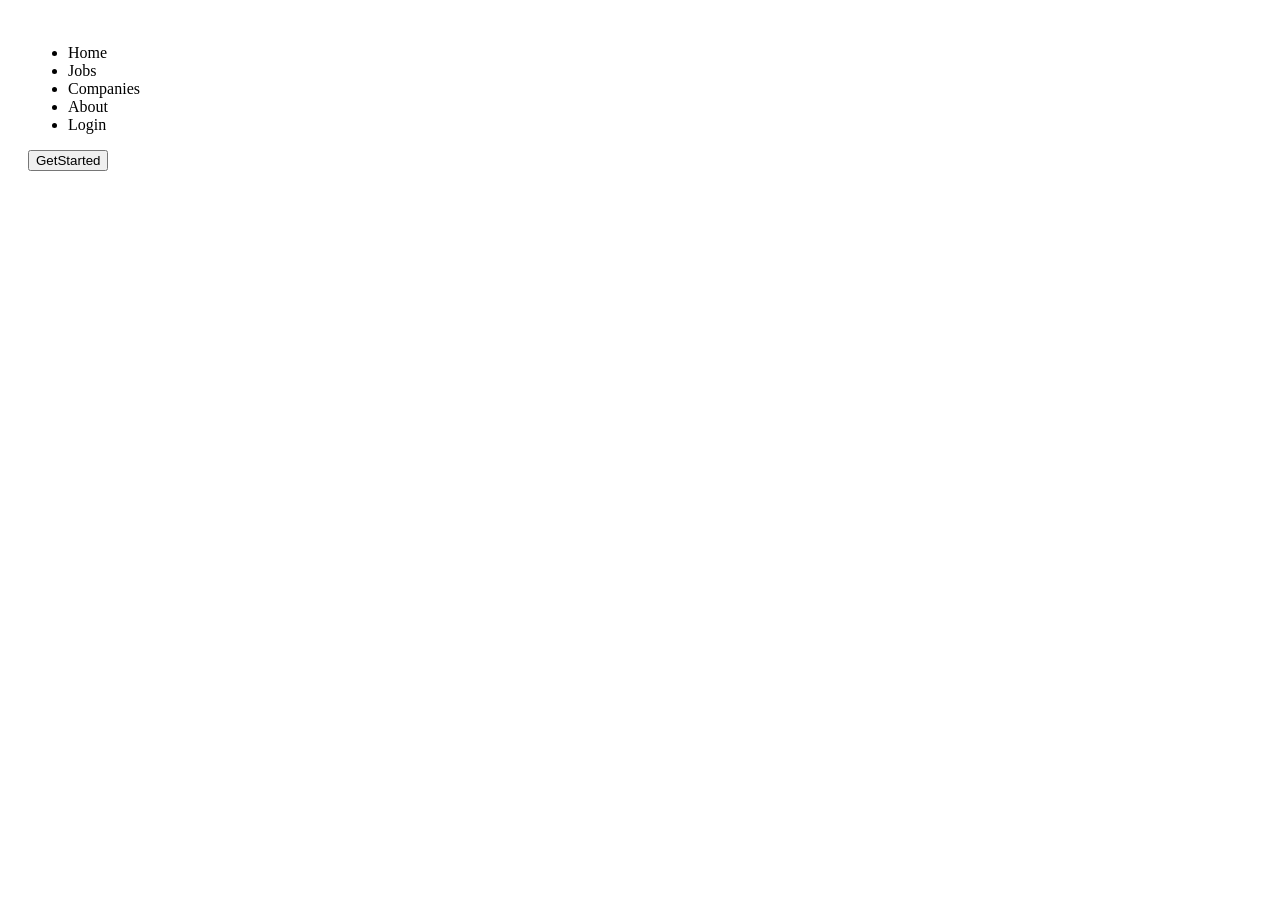
<file: index.html>
<!DOCTYPE html>
<html lang="en">
<head>
    <meta charset="UTF-8">
    <meta name="viewport" content="width=device-width, initial-scale=1.0">
    <title>Job-Portal</title>
    <link rel="stylesheet" href="styles.css">
</head>
<body>
    <!--index-page-->
    <header>
        <div class="navbar">
        <nav>
            <ul>
                <li>Home</li>
                <li>Jobs</li>
                <li>Companies</li>
                <li>About</li>
                <li>Login</li>
            </ul>
            <button>GetStarted</button>
        </nav>
        </div>
    </header>
    <main></main>
    <footer></footer>
    <script>

    </script>
</body>
</html>
</file>
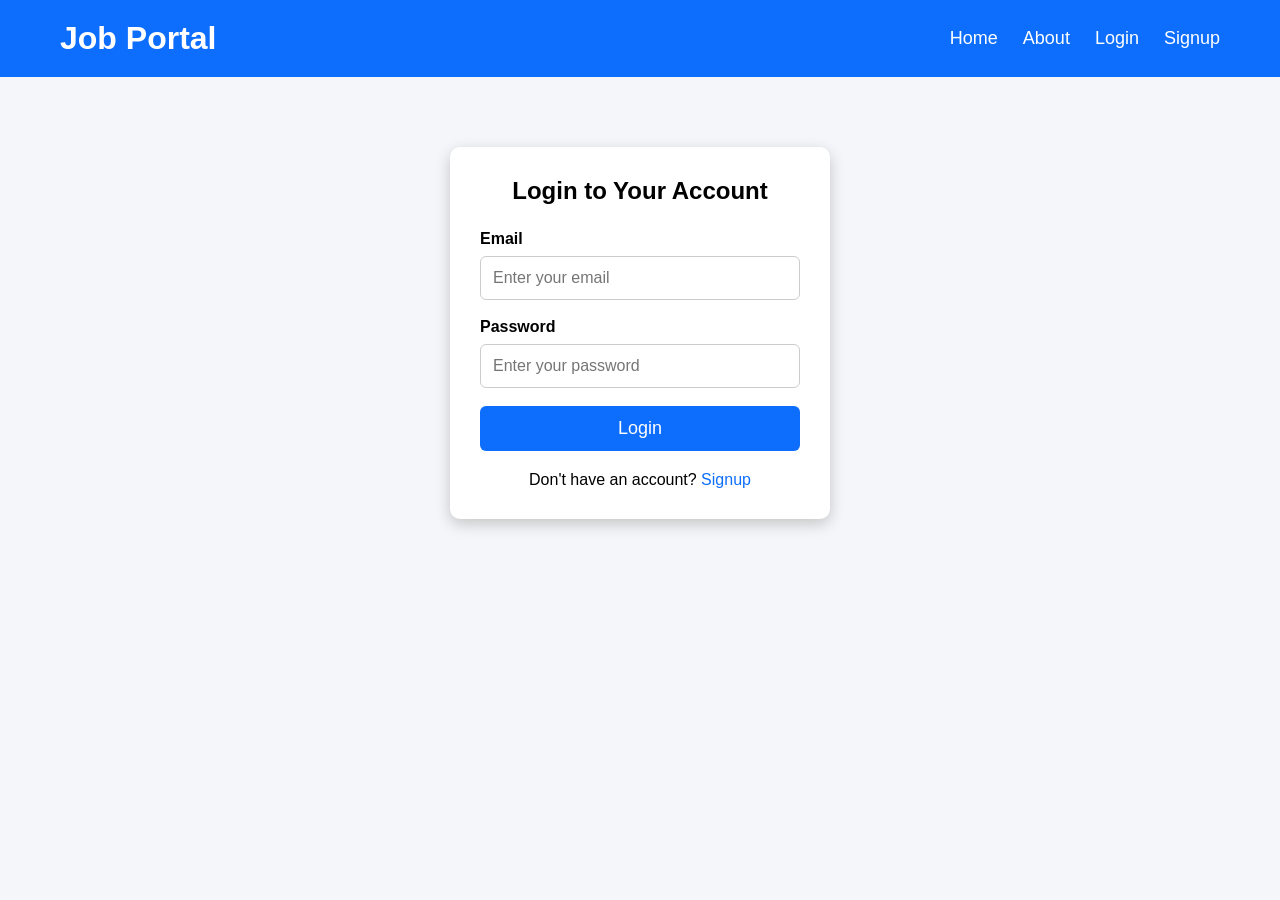
<file: login.html>
<!DOCTYPE html>
<html lang="en">
<head>
    <meta charset="UTF-8">
    <meta name="viewport" content="width=device-width, initial-scale=1.0">
    <title>Login | Job Portal</title>
    <link rel="stylesheet" href="login.css">
</head>
<body>
<!--login-page-->
    <!-- Header -->
    <header>
        <h1 class="logo">Job Portal</h1>

        <nav>
            <ul class="nav-links">
                <li><a href="index.html">Home</a></li>
                <li><a href="about.html">About</a></li>
                <li><a href="login.html">Login</a></li>
                <li><a href="signup.html">Signup</a></li>
            </ul>
        </nav>
    </header>

    <!-- Login Form -->
    <div class="login-container">

        <h2>Login to Your Account</h2>

        <form id="loginForm">

            <label for="email">Email</label>
            <input
                type="email"
                id="email"
                placeholder="Enter your email"
                required
            >

            <label for="password">Password</label>
            <input
                type="password"
                id="password"
                placeholder="Enter your password"
                required
            >

            <button type="submit">Login</button>

        </form>

        <p>
            Don't have an account?
            <a href="signup.html">Signup</a>
        </p>

    </div>
    <script>
let loginForm = document.getElementById("loginForm");

loginForm.addEventListener("submit", function (e) {
    e.preventDefault();

    let email = document.getElementById("email").value.trim();
    let password = document.getElementById("password").value;

    let user = JSON.parse(localStorage.getItem("user"));

    if (user && user.email === email && user.password === password) {
        alert("Login Successful!");
        window.location.href = "index.html";
    } else {
        alert("Invalid Email or Password");
    }
});
</script>
</body>
</html>
</file>
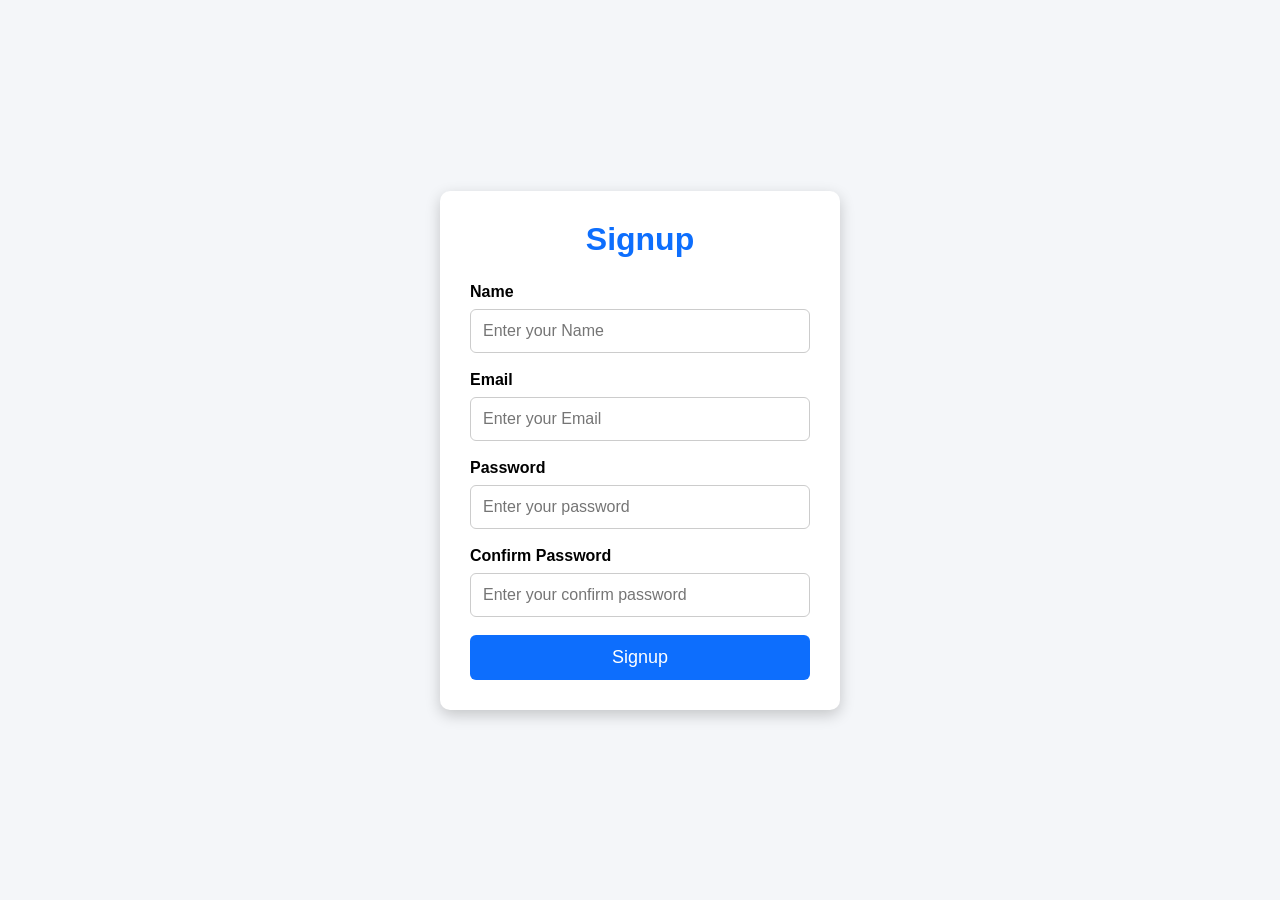
<file: signup.html>
<!DOCTYPE html>
<html lang="en">
<head>
    <meta charset="UTF-8">
    <meta name="viewport" content="width=device-width, initial-scale=1.0">
    <title>Signup-Page</title>
    <link rel=stylesheet href="signup.css">
</head>
<body>
    <!-- Improved signup form -->
    <div class="signup-box">
    <h1>Signup</h1>
    <form id="signupForm">
        <label for="name">Name</label>
        <input type="text" id="name" placeholder="Enter your Name">

         <label for="email">Email</label>
        <input type="email" id="email" placeholder="Enter your Email">

         <label for="password">Password</label>
        <input type="password" id="password" placeholder="Enter your password">

         <label for="confirmPassword">Confirm Password</label>
        <input type="password" id="confirmPassword" placeholder="Enter your confirm password">
        
        <button  type="submit">Signup</button>                                                                                                                                                                                                                                                                                                                                                                                                          
    </form>
</div>
<script>
let signupForm = document.getElementById("signupForm");

signupForm.addEventListener("submit", function (e) {
    e.preventDefault();

    let name = document.getElementById("name").value.trim();
    let email = document.getElementById("email").value.trim();
    let password = document.getElementById("password").value;
    let confirmPassword = document.getElementById("confirmPassword").value;

    // Empty fields check
    if (name === "" || email === "" || password === "" || confirmPassword === "") {
        alert("Please fill all fields");
        return;
    }

    // Password match check
    if (password !== confirmPassword) {
        alert("Passwords do not match");
        return;
    }

    // Save user data in localStorage
    let user = {
        name: name,
        email: email,
        password: password
    };

    localStorage.setItem("user", JSON.stringify(user));

    alert("Signup Successful!");

    // Login page ki redirect
    window.location.href = "login.html";
});
</script>
</body>
</html>
</file>
<file: styles.css>
body{
    width: 100%;
    height: auto;
    padding: 20px;

}
.navbar{
    width: 50px;
}
</file>
<file: login.css>
*{
    margin:0;
    padding:0;
    box-sizing:border-box;
    font-family:Arial, sans-serif;
}

body{
    background:#f4f6f9;
}

/* Header */

header{
    display:flex;
    justify-content:space-between;
    align-items:center;
    padding:20px 60px;
    background:#0d6efd;
}

.logo{
    color:white;
}

.nav-links{
    display:flex;
    list-style:none;
    gap:25px;
}

.nav-links a{
    text-decoration:none;
    color:white;
    font-size:18px;
    font-weight:500;
}

.nav-links a:hover{
    color:#ffd43b;
}

/* Login Form */

.login-container{
    width:380px;
    background:white;
    margin:70px auto;
    padding:30px;
    border-radius:10px;
    box-shadow:0 5px 15px rgba(0,0,0,0.2);
}

.login-container h2{
    text-align:center;
    margin-bottom:25px;
}

.login-container label{
    display:block;
    margin-bottom:8px;
    font-weight:bold;
}

.login-container input{
    width:100%;
    padding:12px;
    margin-bottom:18px;
    border:1px solid #ccc;
    border-radius:6px;
    font-size:16px;
}

.login-container button{
    width:100%;
    padding:12px;
    border:none;
    background:#0d6efd;
    color:white;
    font-size:18px;
    border-radius:6px;
    cursor:pointer;
}

.login-container button:hover{
    background:#084fc7;
}

.login-container p{
    margin-top:20px;
    text-align:center;
}

.login-container a{
    color:#0d6efd;
    text-decoration:none;
}

.login-container a:hover{
    text-decoration:underline;
}
</file>
<file: signup.css>
*{
    margin:0;
    padding:0;
    box-sizing:border-box;
    font-family:Arial, Helvetica, sans-serif;
}

body{
    background:#f4f6f9;
    display:flex;
    justify-content:center;
    align-items:center;
    height:100vh;
}

.signup-box{
    width:400px;
    background:white;
    padding:30px;
    border-radius:10px;
    box-shadow:0 5px 15px rgba(0,0,0,0.2);
}

.signup-box h1{
    text-align:center;
    margin-bottom:25px;
    color:#0d6efd;
}

.signup-box label{
    display:block;
    margin-bottom:8px;
    font-weight:bold;
}

.signup-box input{
    width:100%;
    padding:12px;
    margin-bottom:18px;
    border:1px solid #ccc;
    border-radius:6px;
    font-size:16px;
}

.signup-box input:focus{
    outline:none;
    border-color:#0d6efd;
}

.signup-box button{
    width:100%;
    padding:12px;
    border:none;
    border-radius:6px;
    background:#0d6efd;
    color:white;
    font-size:18px;
    cursor:pointer;
}

.signup-box button:hover{
    background:#084fc7;
}
</file>
